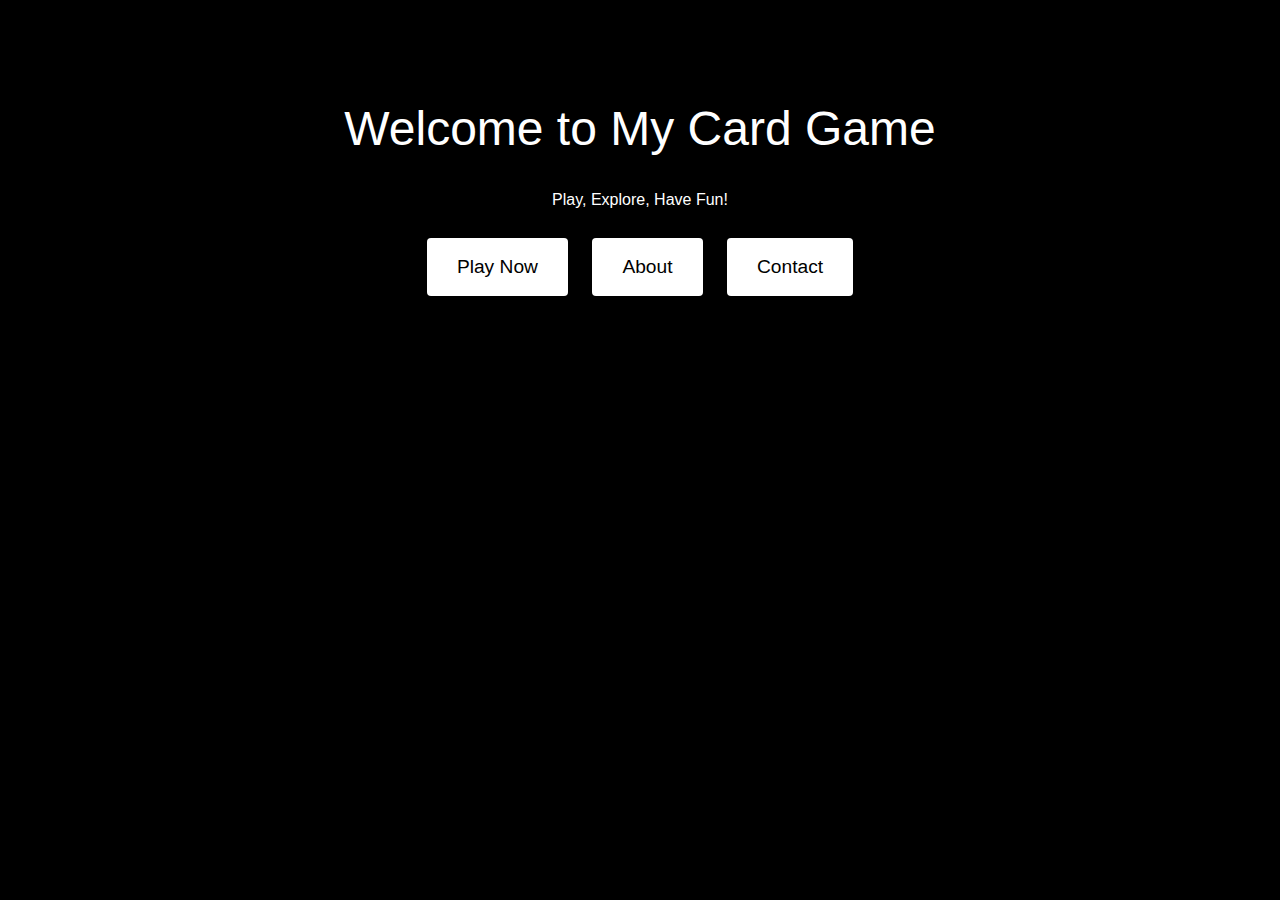
<file: static/index.html>
<!DOCTYPE html>
<html lang="en">
<head>
  <meta charset="UTF-8">
  <meta name="viewport" content="width=device-width, initial-scale=1.0">
  <title>Cards Against Humanity-like Homepage</title>
  <!-- Bootstrap CSS -->
  <link href="https://stackpath.bootstrapcdn.com/bootstrap/4.5.2/css/bootstrap.min.css" rel="stylesheet">
  <style>
    body {
      background-color: #000;
      color: #fff;
    }
    .container {
      padding-top: 100px;
      text-align: center;
    }
    h1 {
      font-size: 3em;
      margin-bottom: 30px;
    }
    .btn {
      margin: 10px;
      padding: 15px 30px;
      font-size: 1.2em;
    }
    .btn-primary {
      background-color: #fff;
      color: #000;
      border: none;
    }
  </style>
</head>
<body>

  <div class="container">
    <h1>Welcome to My Card Game</h1>
    <p>Play, Explore, Have Fun!</p>
    <div>
      <a href="#play" class="btn btn-primary">Play Now</a>
      <a href="#about" class="btn btn-primary">About</a>
      <a href="#contact" class="btn btn-primary">Contact</a>
    </div>
  </div>

  <!-- Bootstrap JS and jQuery (for Bootstrap features) -->
  <script src="https://code.jquery.com/jquery-3.5.1.slim.min.js"></script>
  <script src="https://cdn.jsdelivr.net/npm/@popperjs/core@2.10.2/dist/umd/popper.min.js"></script>
  <script src="https://stackpath.bootstrapcdn.com/bootstrap/4.5.2/js/bootstrap.min.js"></script>
</body>
</html>
</file>
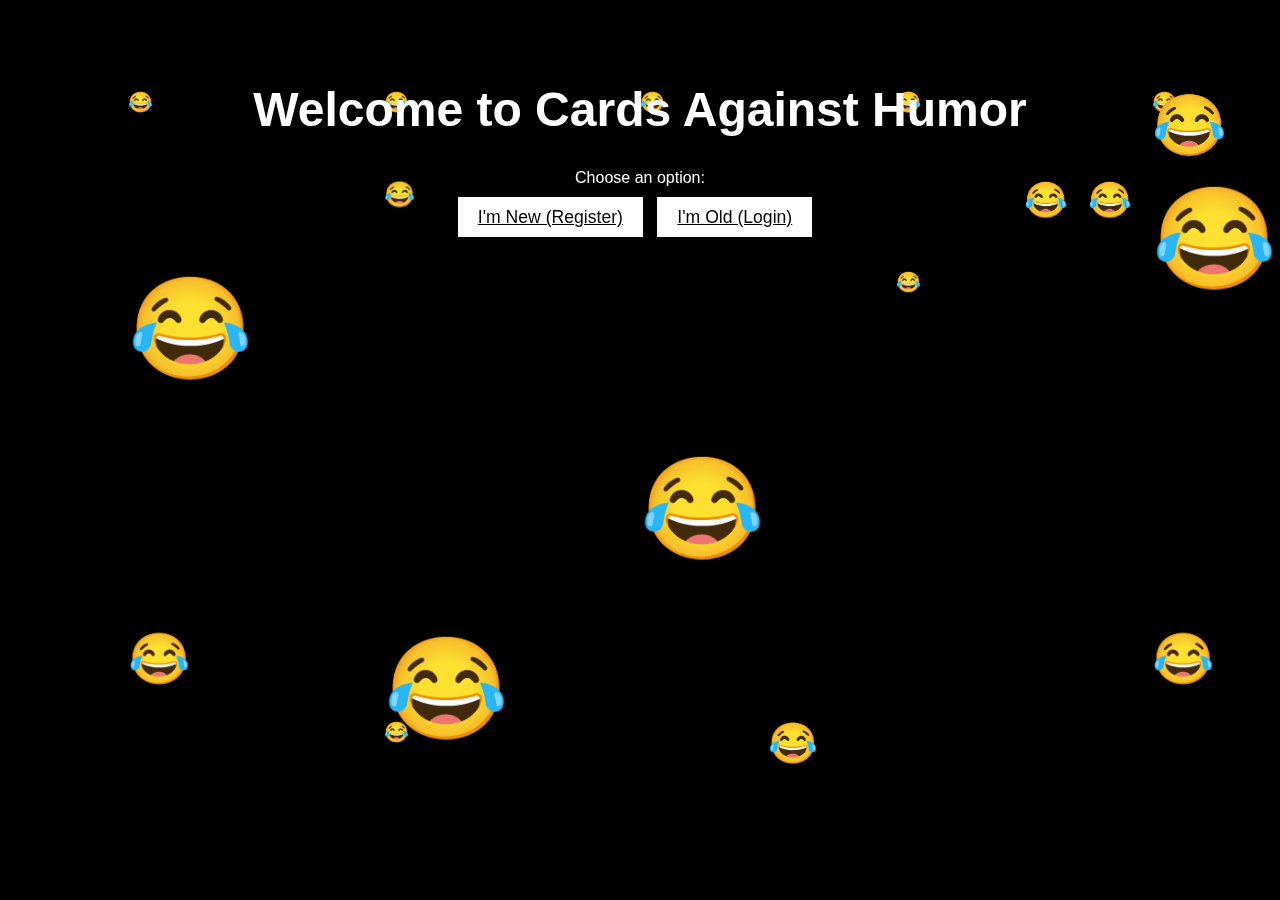
<file: templates/index.html>
<!DOCTYPE html>
<html lang="en">
<head>
  <meta charset="UTF-8">
  <meta name="viewport" content="width=device-width, initial-scale=1.0">
  <title>Home Page</title>
  <!-- sets up style elements to override bootstrap stylesheet -->
  <style>
    body {
      font-family: Arial, sans-serif;
      margin: 0;
      padding: 0;
      background-color: #000;
      color: #fff;
      text-align: center;
      padding: 50px;
    }

    .rain {
      position: fixed;
      top: 0;
      left: 0;
      width: 100%;
      height: 100%;
      pointer-events: none;
      z-index: -1;
    }

    .rain .emoji {
      position: absolute;
      animation: raining 4s linear infinite;
    }

    h1 {
      font-size: 3em;
      text-align: center;
    }

    p {
      margin-bottom: 20px;
    }

    .btn {
      background-color: #fff;
      color: #000;
      border: none;
      padding: 10px 20px;
      font-size: 1.1em;
      margin-right: 10px;
    }

    @keyframes raining {
      0% { transform: translateY(-10vh) rotate(0deg); opacity: 0; }
      50% { opacity: 1; }
      100% { transform: translateY(100vh) rotate(360deg); opacity: 0; }
    }

  </style>
  <link rel="stylesheet" href="styles.css">
</head>
<body>
  <h1>Welcome to Cards Against Humor</h1>
  <p>Choose an option:</p>
  <a href="/register" class="btn btn-primary">I'm New (Register)</a>
  <a href="/login" class="btn btn-primary">I'm Old (Login)</a>
  <!-- fun raining emoji effect! -->
  <div class="rain">
    <span class="emoji" style="top: 10%; left: 10%; font-size: 20px;">😂</span>
    <span class="emoji" style="top: 10%; left: 30%; font-size: 20px;">😂</span>
    <span class="emoji" style="top: 10%; left: 50%; font-size: 20px;">😂</span>
    <span class="emoji" style="top: 10%; left: 70%; font-size: 20px;">😂</span>
    <span class="emoji" style="top: 10%; left: 90%; font-size: 20px;">😂</span>
    <span class="emoji" style="top: 20%; left: 30%; font-size: 25px;">😂</span>
    <span class="emoji" style="top: 70%; left: 10%; font-size: 50px;">😂</span>
    <span class="emoji" style="top: 80%; left: 30%; font-size: 20px;">😂</span>
    <span class="emoji" style="top: 20%; left: 90%; font-size: 100px;">😂</span>
    <span class="emoji" style="top: 70%; left: 30%; font-size: 100px;">😂</span>
    <span class="emoji" style="top: 30%; left: 10%; font-size: 100px;">😂</span>
    <span class="emoji" style="top: 10%; left: 70%; font-size: 20px;">😂</span>
    <span class="emoji" style="top: 20%; left: 80%; font-size: 35px;">😂</span>
    <span class="emoji" style="top: 70%; left: 90%; font-size: 50px;">😂</span>
    <span class="emoji" style="top: 80%; left: 60%; font-size: 40px;">😂</span>
    <span class="emoji" style="top: 30%; left: 70%; font-size: 20px;">😂</span>
    <span class="emoji" style="top: 20%; left: 85%; font-size: 35px;">😂</span>
    <span class="emoji" style="top: 50%; left: 50%; font-size: 100px;">😂</span>
    <span class="emoji" style="top: 10%; left: 90%; font-size: 60px;">😂</span>
  </div>

</body>
</html>
</file>
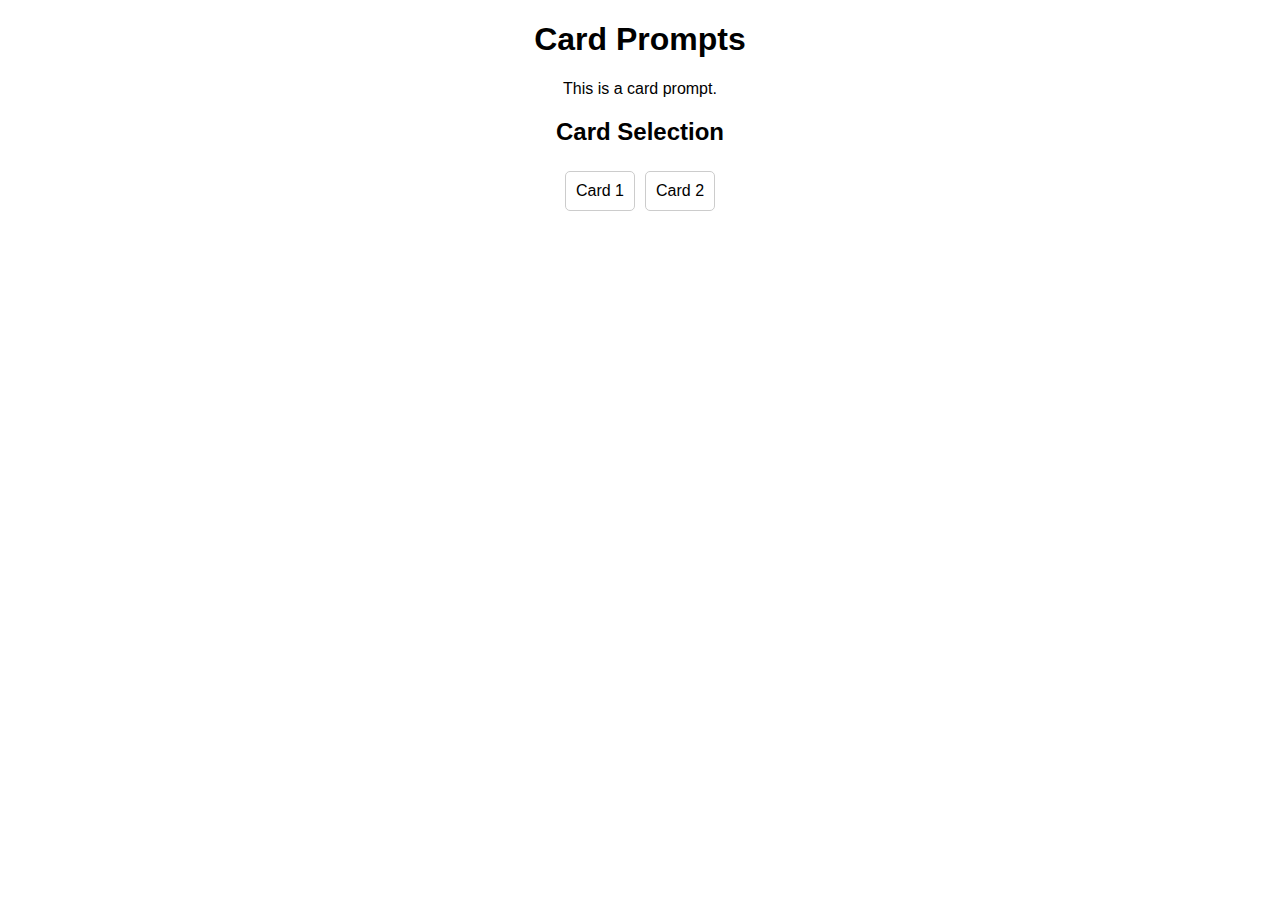
<file: static/cards.html>
<!DOCTYPE html>
<html lang="en">
<head>
    <meta charset="UTF-8">
    <title>Cards</title>
    <link rel="stylesheet" href="styles.css"> <!-- Link to your CSS file -->
</head>
<body>
    <h1>Card Prompts</h1>
    <!-- Card prompt -->
    <div class="cardPrompt">
        <p>This is a card prompt.</p>
    </div>

    <h2>Card Selection</h2>
    <!-- Cards -->
    <div class="cards">
        <div class="card">Card 1</div>
        <div class="card">Card 2</div>
        <!-- Add more cards here -->
    </div>
</body>
</html>
</file>
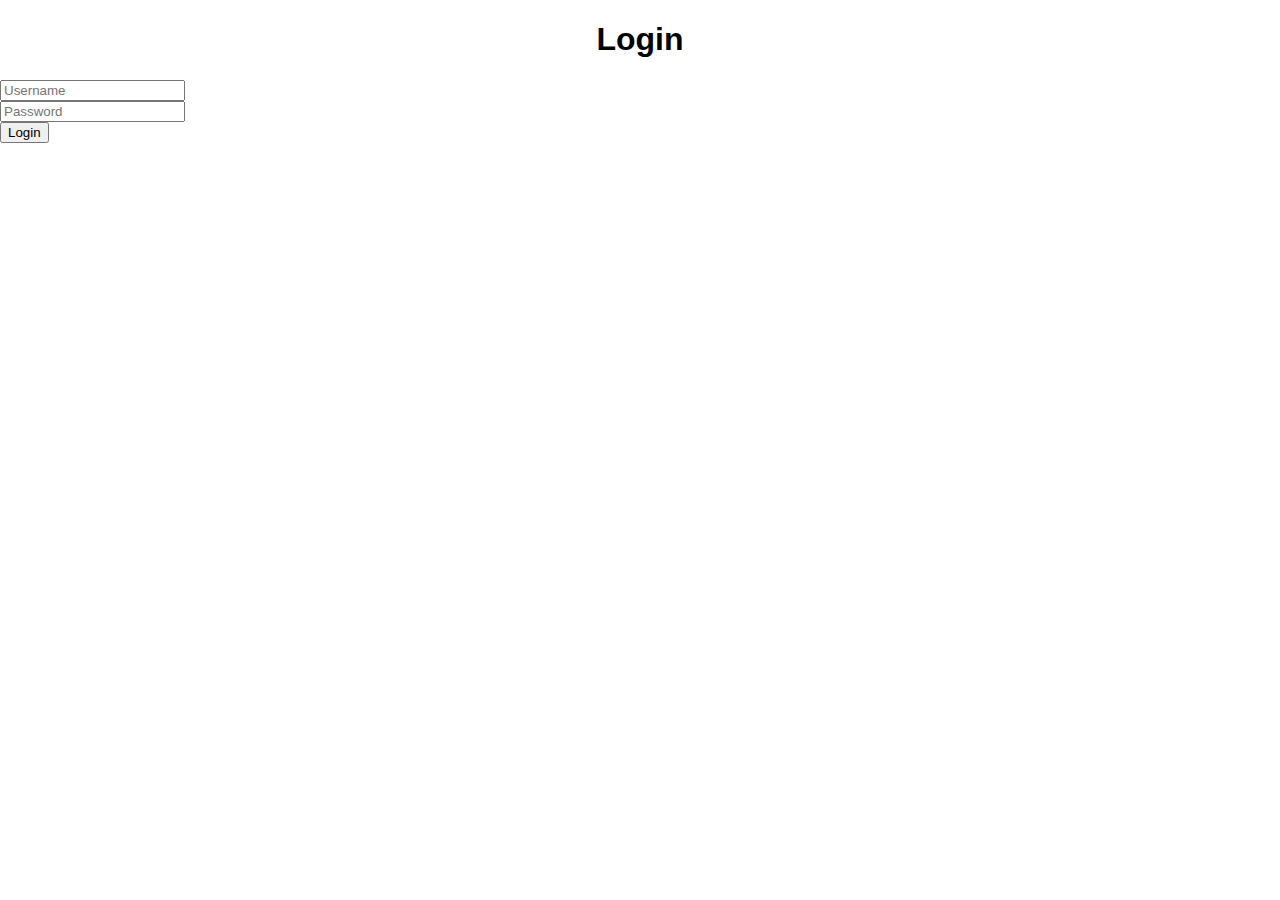
<file: static/login.html>
<!DOCTYPE html>
<html lang="en">
<head>
    <meta charset="UTF-8">
    <title>Login</title>
    <link rel="stylesheet" href="styles.css"> <!-- Link to your CSS file -->
</head>
<body>
    <h1>Login</h1>
    <!-- Login form -->
    <form action="login_process.php" method="post">
        <input type="text" name="username" placeholder="Username"><br>
        <input type="password" name="password" placeholder="Password"><br>
        <input type="submit" value="Login">
    </form>
</body>
</html>
</file>
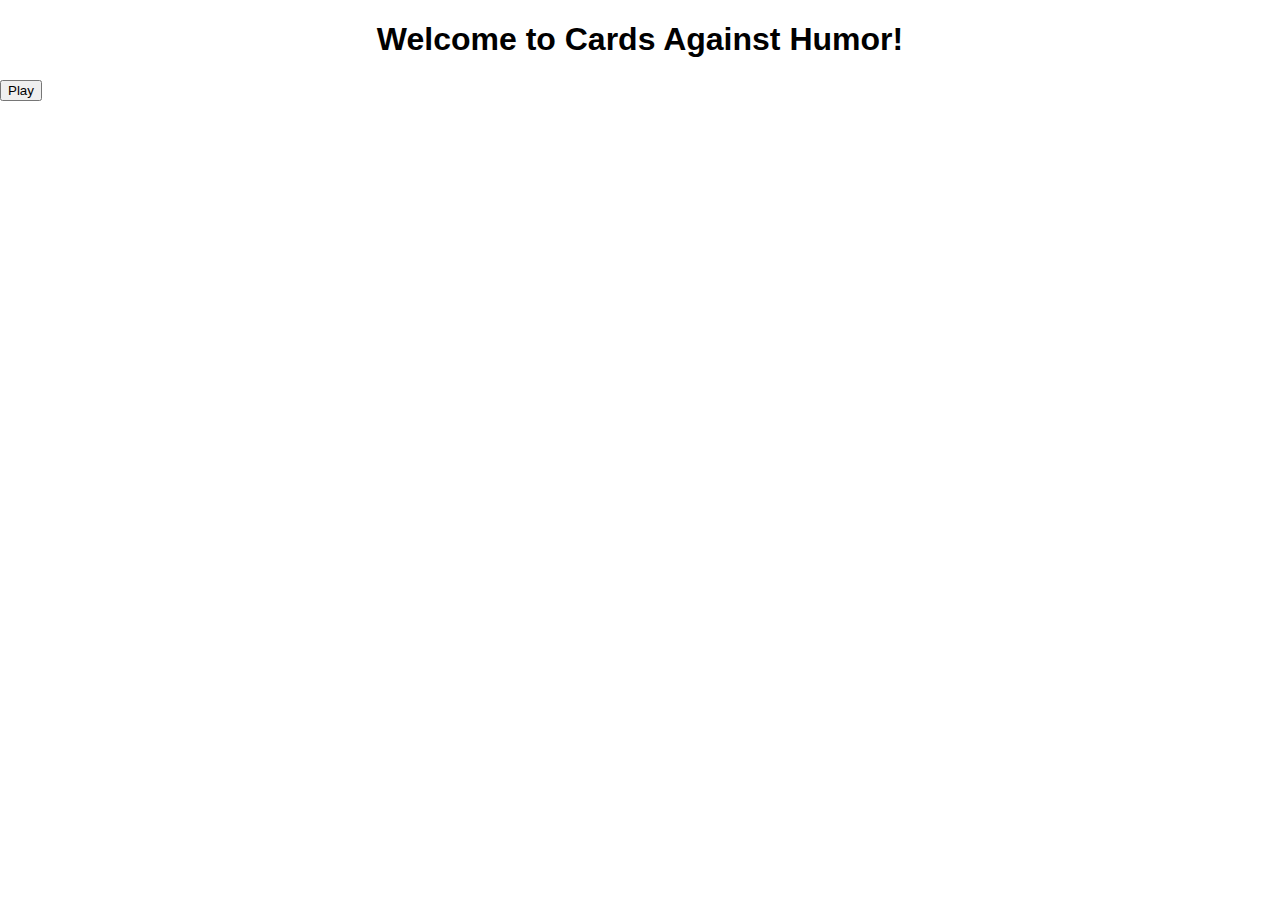
<file: static/play.html>
<!DOCTYPE html>
<html lang="en">
<head>
    <meta charset="UTF-8">
    <title>Play</title>
    <link rel="stylesheet" href="styles.css"> <!-- Link to your CSS file -->
</head>
<body>
    <h1>Welcome to Cards Against Humor!</h1>
    <!-- Play button -->
    <button id="playButton">Play</button>
</body>
</html>
</file>
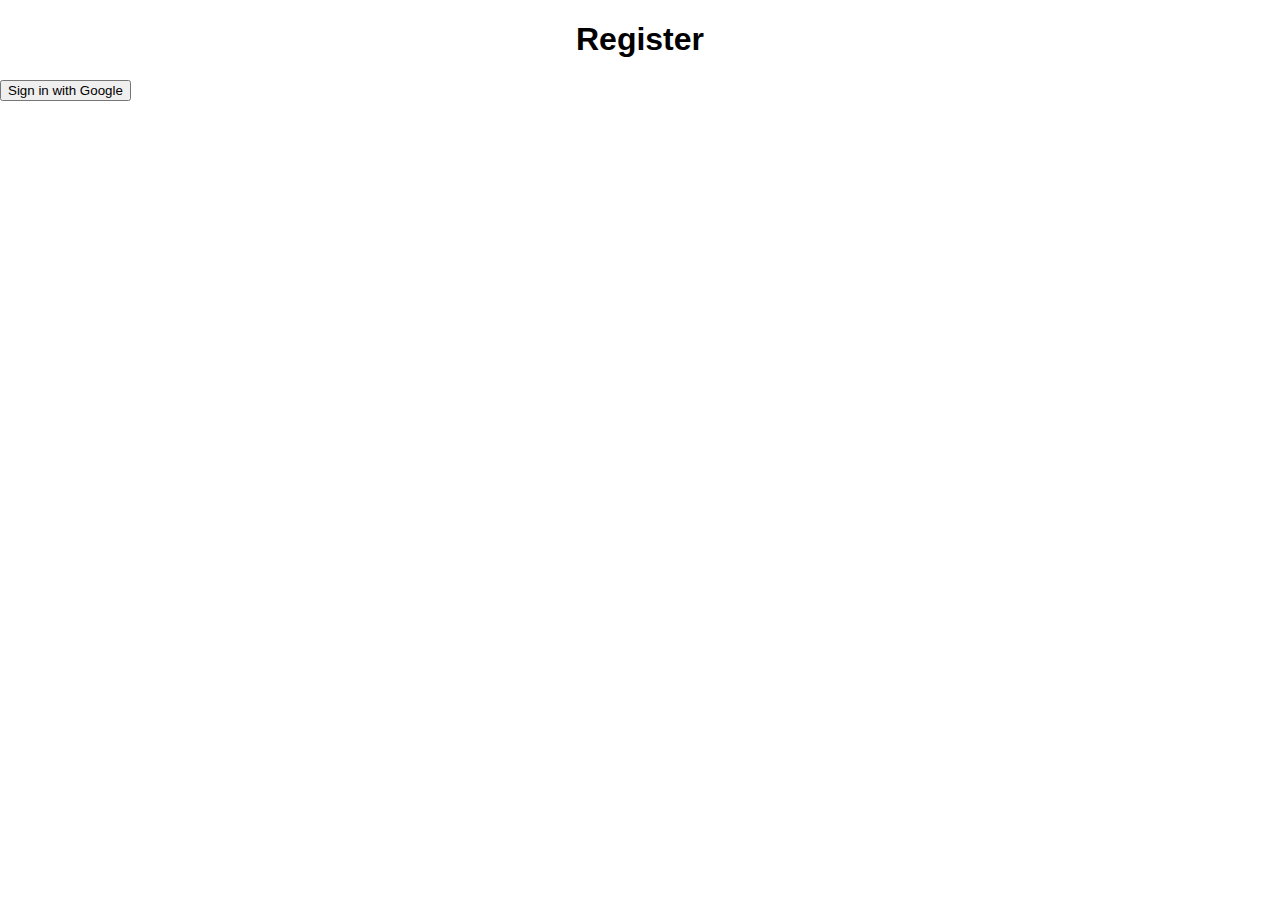
<file: static/register.html>
<!DOCTYPE html>
<html lang="en">
<head>
    <meta charset="UTF-8">
    <title>Register</title>
    <link rel="stylesheet" href="styles.css"> <!-- Link to your CSS file -->
</head>
<body>
    <h1>Register</h1>
    <!-- Sign in with Google button -->
    <button id="googleSignIn">Sign in with Google</button>
</body>
</html>
</file>
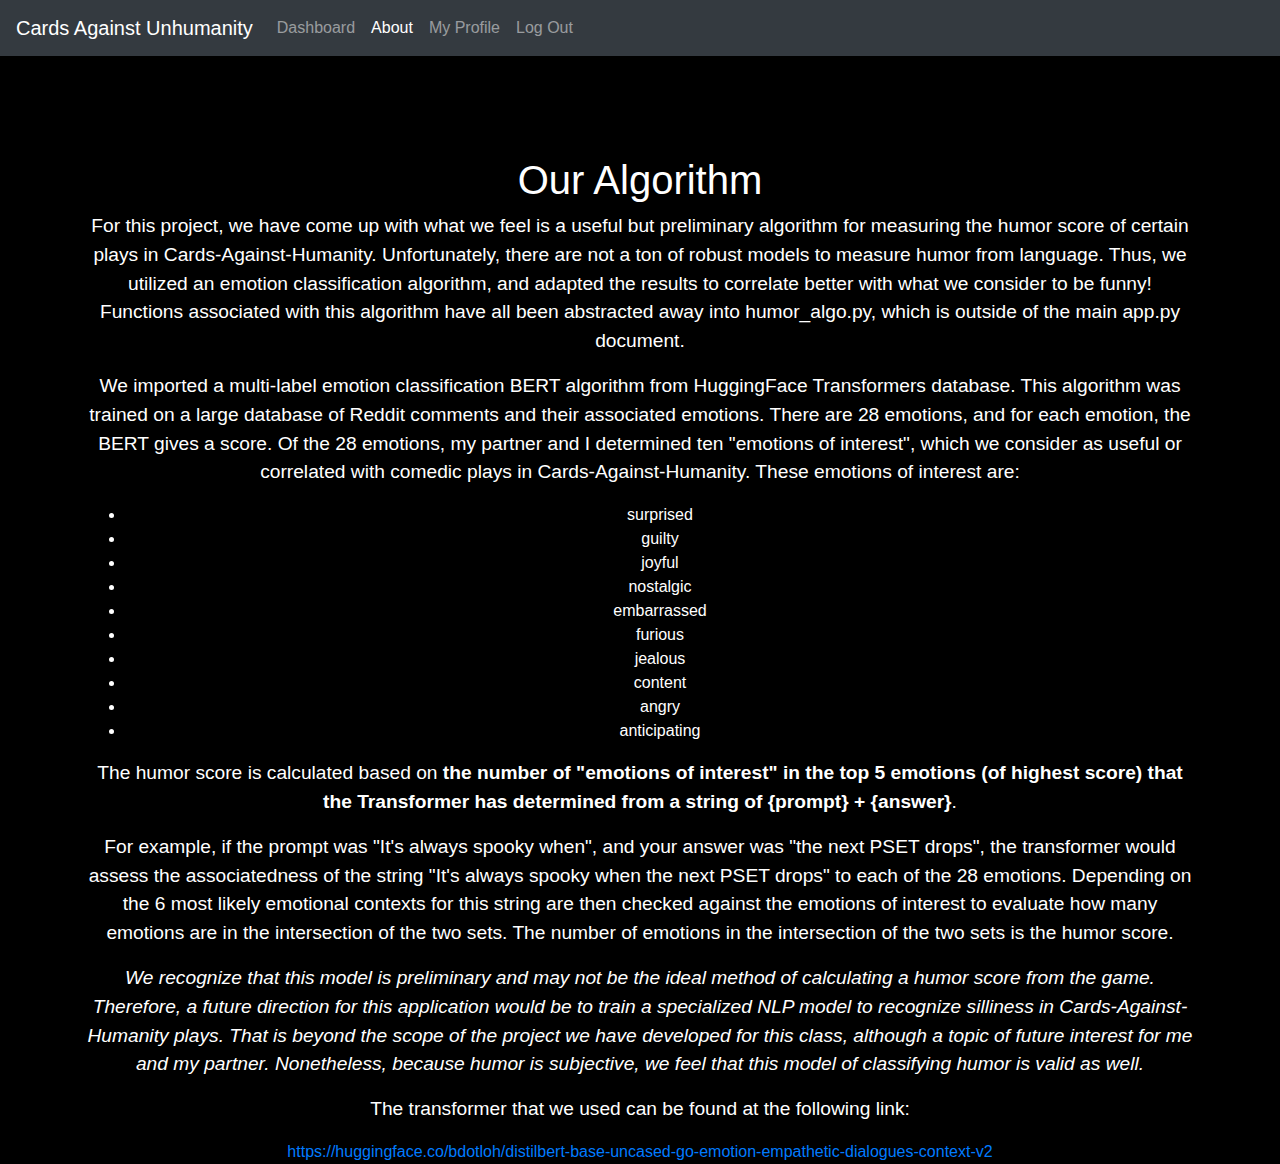
<file: templates/aboutUs.html>
<!DOCTYPE html>
<html lang="en">
<head>
    <meta charset="UTF-8">
    <title>About Us</title>
    <link rel="stylesheet" href="https://stackpath.bootstrapcdn.com/bootstrap/4.5.2/css/bootstrap.min.css">
    <!-- sets up style elements to override bootstrap stylesheet -->
    <style>
        body {
            background-color: black;
            color: white;
        }

        .container {
            text-align: center;
            margin-top: 100px;
        }

        h1 {
            font-size: 2.5em;
        }

        p {
            font-size: 1.2em;
        }

        .play-button {
            margin-top: 30px;
        }

        .play-button a {
            text-decoration: none;
            color: white;
            padding: 10px 20px;
            border: 1px solid white;
            transition: all 0.3s ease;
        }

        .play-button a:hover {
            background-color: white;
            color: black;
        }
    </style>
</head>
<body>
    <!-- Navbar -->
    <nav class="navbar navbar-expand-lg navbar-dark bg-dark">
        <a class="navbar-brand" href="#">
            Cards Against Unhumanity
        </a>
        <div class="collapse navbar-collapse" id="navbarNav">
            <ul class="navbar-nav">
                <li class="nav-item">
                    <a class="nav-link" href="/dashboard">Dashboard</a>
                </li>
                <li class="nav-item active">
                    <a class="nav-link" href="/about">About</a>
                </li>
                <li class="nav-item">
                    <a class="nav-link" href="/profile">My Profile</a>
                </li>
                <li class="nav-item">
                    <a class="nav-link" href="/logout">Log Out</a>
                </li>
            </ul>
        </div>
    </nav>
    <div class="container">
        <h1>Our Algorithm</h1>
    <p>For this project, we have come up with what we feel is a useful but preliminary algorithm for measuring the humor score of certain plays in Cards-Against-Humanity. Unfortunately, there are not a ton of robust models to measure humor from language. Thus, we utilized an emotion classification algorithm, and adapted the results to correlate better with what we consider to be funny! Functions associated with this algorithm have all been abstracted away into humor_algo.py, which is outside of the main app.py document.</p>

    <p>We imported a multi-label emotion classification BERT algorithm from HuggingFace Transformers database. This algorithm was trained on a large database of Reddit comments and their associated emotions. There are 28 emotions, and for each emotion, the BERT gives a score. Of the 28 emotions, my partner and I determined ten "emotions of interest", which we consider as useful or correlated with comedic plays in Cards-Against-Humanity. These emotions of interest are:</p>

    <ul>
        <li>surprised</li>
        <li>guilty</li>
        <li>joyful</li>
        <li>nostalgic</li>
        <li>embarrassed</li>
        <li>furious</li>
        <li>jealous</li>
        <li>content</li>
        <li>angry</li>
        <li>anticipating</li>
    </ul>

    <p>The humor score is calculated based on <strong>the number of "emotions of interest" in the top 5 emotions (of highest score) that the Transformer has determined from a string of {prompt} + {answer}</strong>.</p>

    <p>For example, if the prompt was "It's always spooky when", and your answer was "the next PSET drops", the transformer would assess the associatedness of the string "It's always spooky when the next PSET drops" to each of the 28 emotions. Depending on the 6 most likely emotional contexts for this string are then checked against the emotions of interest to evaluate how many emotions are in the intersection of the two sets. The number of emotions in the intersection of the two sets is the humor score.</p>

    <p><em>We recognize that this model is preliminary and may not be the ideal method of calculating a humor score from the game. Therefore, a future direction for this application would be to train a specialized NLP model to recognize silliness in Cards-Against-Humanity plays. That is beyond the scope of the project we have developed for this class, although a topic of future interest for me and my partner. Nonetheless, because humor is subjective, we feel that this model of classifying humor is valid as well.</em></p>

    <p>The transformer that we used can be found at the following link:</p>

    <a href="https://huggingface.co/bdotloh/distilbert-base-uncased-go-emotion-empathetic-dialogues-context-v2">https://huggingface.co/bdotloh/distilbert-base-uncased-go-emotion-empathetic-dialogues-context-v2</a>
    </div>
    

</body>
</html>
</file>
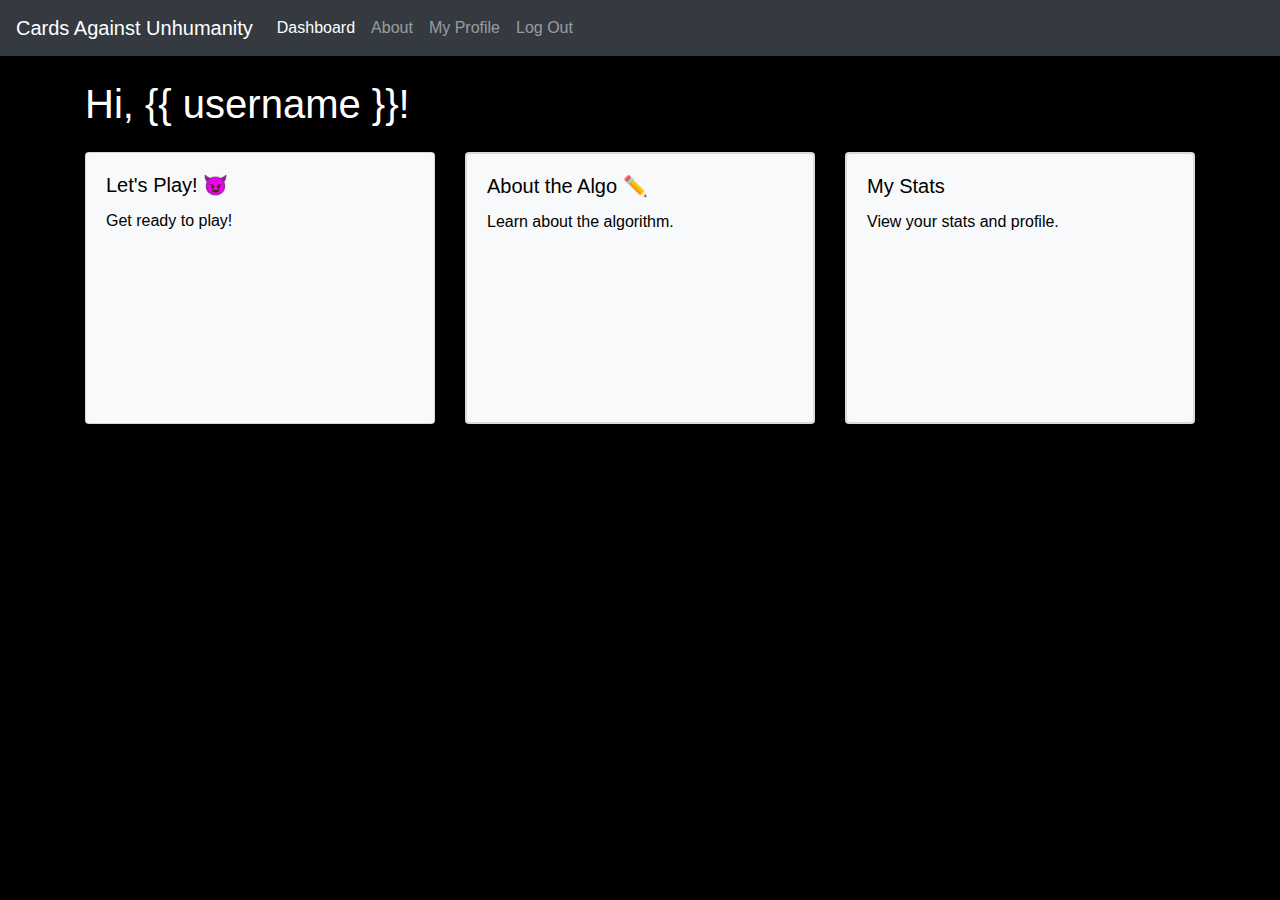
<file: templates/dashboard.html>
<!DOCTYPE html>
<html lang="en">
<head>
    <meta charset="UTF-8">
    <title>Dashboard</title>
    <!-- Bootstrap CSS -->
    <link rel="stylesheet" href="https://stackpath.bootstrapcdn.com/bootstrap/4.5.2/css/bootstrap.min.css">
    <!-- sets up style elements to override bootstrap stylesheet -->
    <style>
        body {
            background-color: black; /* Set background color to black */
            color: white; /* Set text color to white */
        }

        /* Ensure all cards have the same height */
        .card {
            min-height: 270px; /* Set a minimum height for the cards */
            background-color: white;
            color: black;
            height: 100%; /* Use 100% height for consistent box size */
        }
    </style>
</head>
<body>

    <!-- Navbar -->
    <nav class="navbar navbar-expand-lg navbar-dark bg-dark">
        <a class="navbar-brand" href="#">
            Cards Against Unhumanity
        </a>
        <div class="collapse navbar-collapse" id="navbarNav">
            <ul class="navbar-nav">
                <li class="nav-item active">
                    <a class="nav-link" href="#">Dashboard</a>
                </li>
                <li class="nav-item">
                    <a class="nav-link" href="/about">About</a>
                </li>
                <li class="nav-item">
                    <a class="nav-link" href="/profile">My Profile</a>
                </li>
                <li class="nav-item">
                    <a class="nav-link" href="/logout">Log Out</a>
                </li>
            </ul>
        </div>
    </nav>

    <!-- Greeting -->
    <div class="container mt-4">
        <h1>Hi, {{ username }}!</h1>
    </div>

    <!-- Cards -->
    <div class="container mt-4">
        <div class="row">
            <div class="col-md-4 mb-4">
                <a href="/instructions" class="card bg-light text-decoration-none"> <!-- Anchor tag for linking -->
                    <div class="card-body">
                        <h5 class="card-title">Let's Play! 😈</h5>
                        <p class="card-text">Get ready to play!</p>
                    </div>
                </a>
            </div>
            <div class="col-md-4 mb-4">
                <div class="card bg-light">
                    <a href="/about" class="card bg-light text-decoration-none"> <!-- Anchor tag for linking -->
                    <div class="card-body">
                        <h5 class="card-title">About the Algo ✏️</h5>
                        <p class="card-text">Learn about the algorithm.</p>
                    </div>
                    </a>
                </div>
            </div>
            <div class="col-md-4 mb-4">
                <div class="card bg-light">
                    <a href="/profile" class="card bg-light text-decoration-none">
                    <div class="card-body">
                        <h5 class="card-title">My Stats </h5>
                        <p class="card-text">View your stats and profile.</p>
                    </div>
                    </a>
                </div>
            </div>
        </div>
    </div>
</body>
</html>
</file>
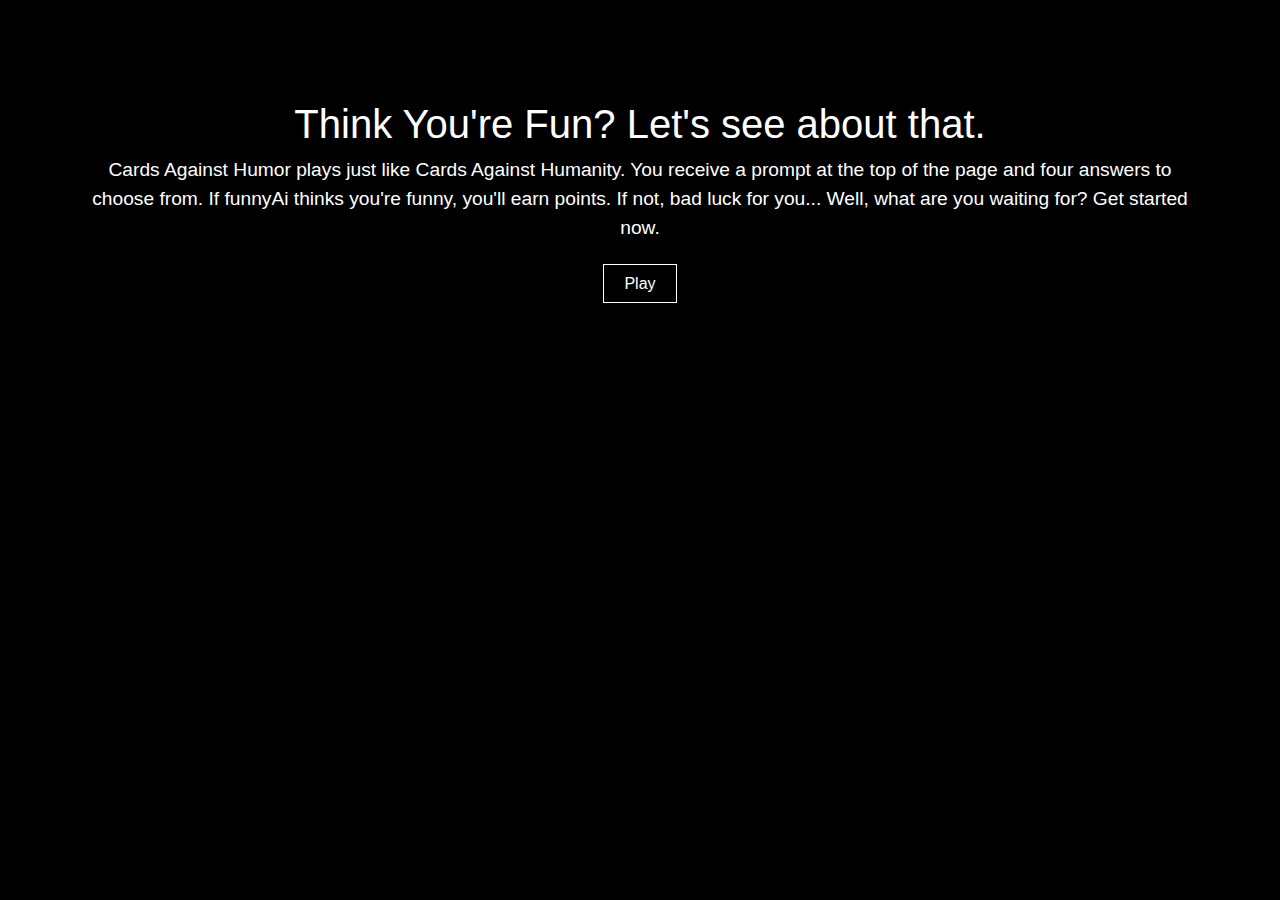
<file: templates/instructions.html>
<!DOCTYPE html>
<html lang="en">
<head>
    <meta charset="UTF-8">
    <title>Instructions</title>
    <link rel="stylesheet" href="https://stackpath.bootstrapcdn.com/bootstrap/4.5.2/css/bootstrap.min.css">
    <!-- sets up style elements to override bootstrap stylesheet -->
    <style>
        body {
            background-color: black;
            color: white;
        }

        .container {
            text-align: center;
            margin-top: 100px;
        }

        h1 {
            font-size: 2.5em;
        }

        p {
            font-size: 1.2em;
        }

        .play-button {
            margin-top: 30px;
        }

        .play-button a {
            text-decoration: none;
            color: white;
            padding: 10px 20px;
            border: 1px solid white;
            transition: all 0.3s ease;
        }

        .play-button a:hover {
            background-color: white;
            color: black;
        }
    </style>
</head>
<!-- intro text and play button -->
<body>
    <div class="container">
        <h1>Think You're Fun? Let's see about that.</h1>
        <p>
            Cards Against Humor plays just like Cards Against Humanity.
            You receive a prompt at the top of the page and four answers to choose from.
            If funnyAi thinks you're funny, you'll earn points. If not, bad luck for you...
            Well, what are you waiting for? Get started now.
        </p>
        <div class="play-button">
            <a href="/question">Play</a>
        </div>
    </div>

</body>
</html>
</file>
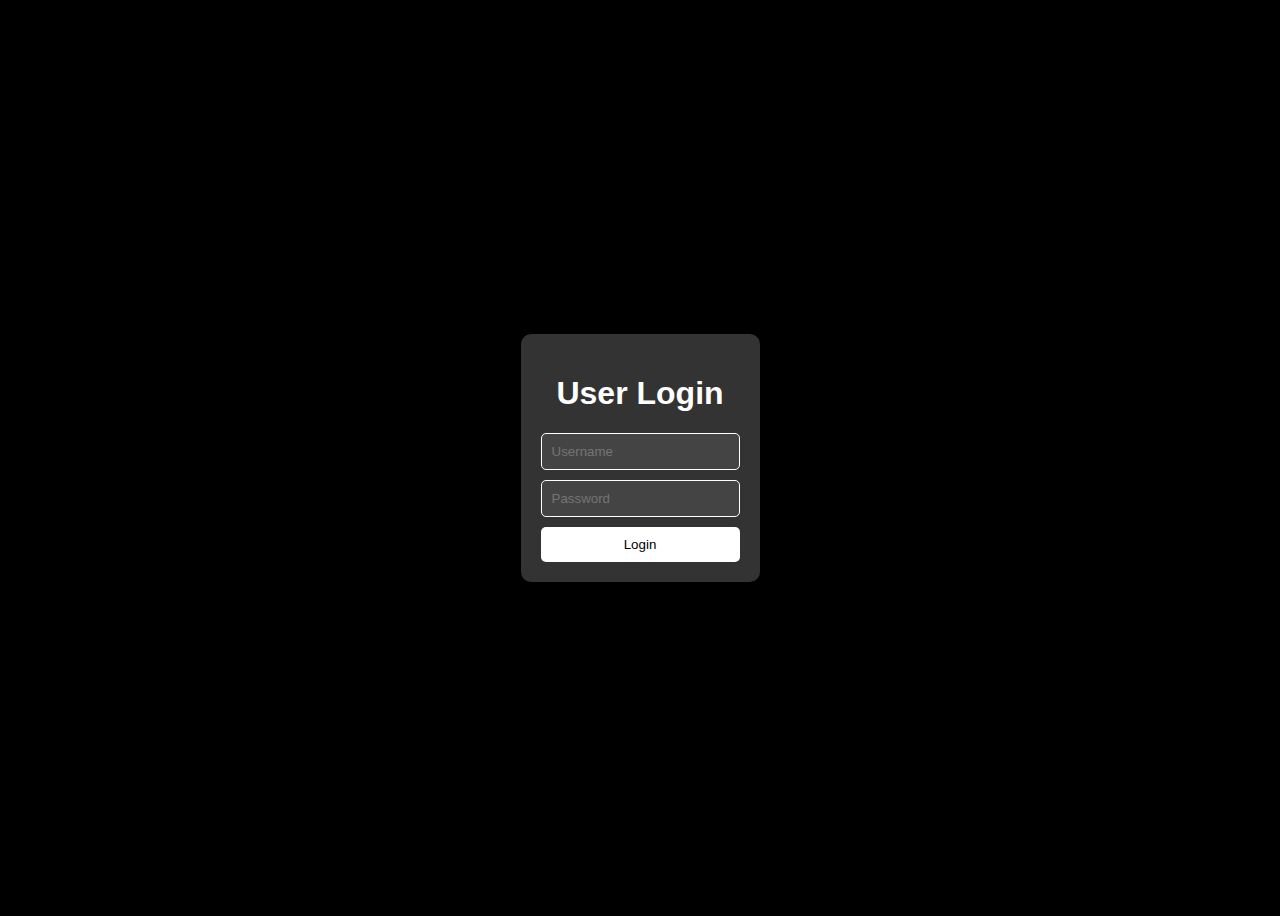
<file: templates/login.html>
<!DOCTYPE html>
<html lang="en">
<head>
    <meta charset="UTF-8">
    <title>User Login</title>
    <!-- sets up style elements to override bootstrap stylesheet -->
    <style>
        body {
            background-color: #000;
            color: #fff;
            font-family: 'Arial', sans-serif;
            display: flex;
            justify-content: center;
            align-items: center;
            height: 100vh;
        }

        .login-card {
            background-color: #333;
            color: #fff;
            padding: 20px;
            border-radius: 10px;
            box-shadow: 0 0 10px rgba(0, 0, 0, 0.5);
        }

        .login-card h1 {
            text-align: center;
        }

        .login-form {
            display: flex;
            flex-direction: column;
        }

        .login-form input[type="text"],
        .login-form input[type="password"] {
            margin-bottom: 10px;
            padding: 10px;
            border: 1px solid #fff;
            border-radius: 5px;
            background-color: #444;
            color: #fff;
        }

        .login-form button {
            padding: 10px;
            border: none;
            border-radius: 5px;
            background-color: #fff;
            color: #000;
            cursor: pointer;
        }
    </style>
</head>
<!-- login form and button -->
<body>
    <div class="login-card">
        <h1>User Login</h1>
        <form class="login-form" method="POST" action="/login">
            <input type="text" name="username" placeholder="Username" required>
            <input type="password" name="password" placeholder="Password" required>
            <button type="submit">Login</button>
        </form>
    </div>
</body>
</html>
</file>
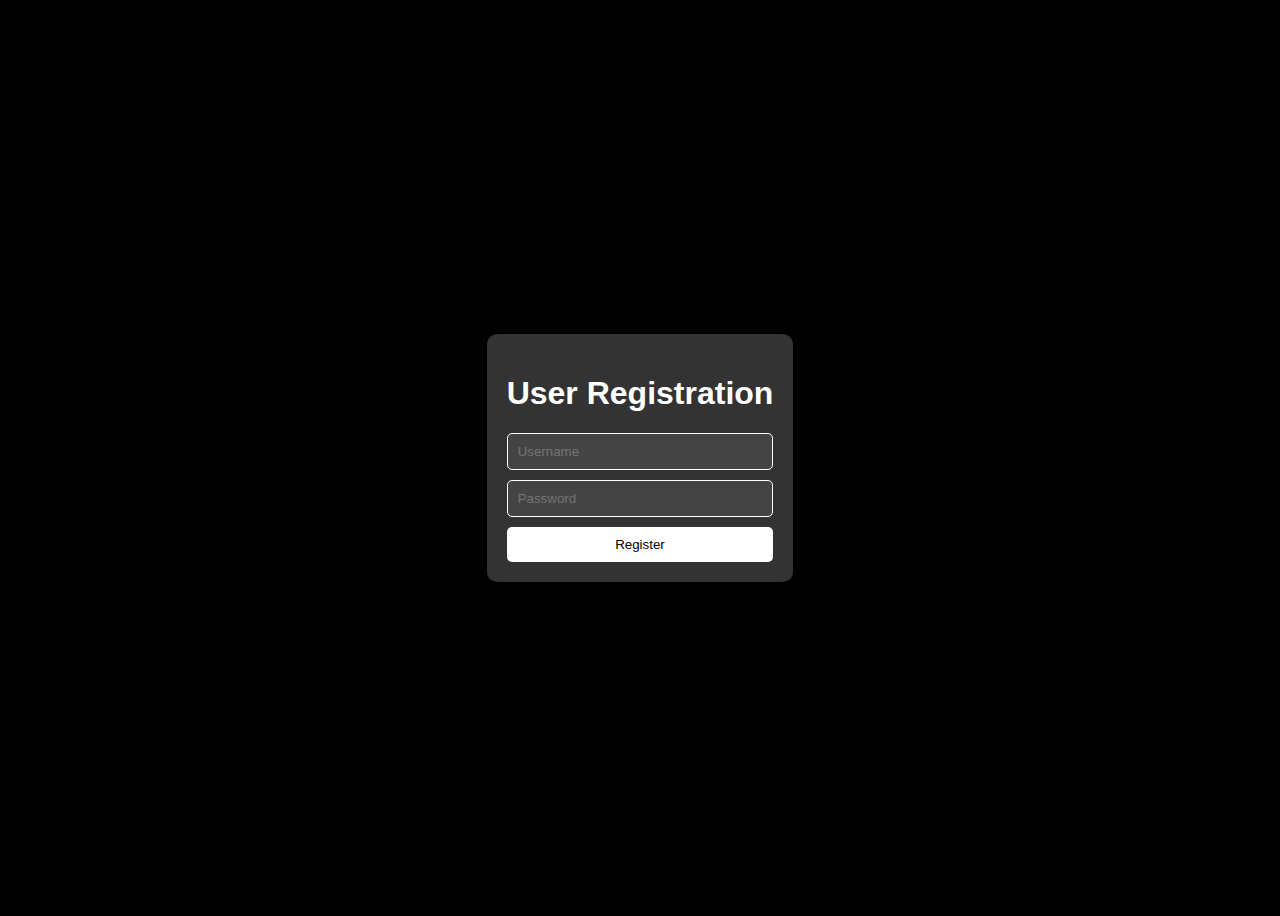
<file: templates/register.html>
<!DOCTYPE html>
<html lang="en">
<head>
    <meta charset="UTF-8">
    <title>User Registration</title>
    <!-- sets up style elements to override bootstrap stylesheet -->
    <style>
        body {
            background-color: #000;
            color: #fff;
            font-family: 'Arial', sans-serif;
            display: flex;
            justify-content: center;
            align-items: center;
            height: 100vh;
        }

        .register-card {
            background-color: #333;
            color: #fff;
            padding: 20px;
            border-radius: 10px;
            box-shadow: 0 0 10px rgba(0, 0, 0, 0.5);
        }

        .register-card h1 {
            text-align: center;
        }

        .register-form {
            display: flex;
            flex-direction: column;
        }

        .register-form input[type="text"],
        .register-form input[type="password"] {
            margin-bottom: 10px;
            padding: 10px;
            border: 1px solid #fff;
            border-radius: 5px;
            background-color: #444;
            color: #fff;
        }

        .register-form button {
            padding: 10px;
            border: none;
            border-radius: 5px;
            background-color: #fff;
            color: #000;
            cursor: pointer;
        }
    </style>
</head>
<!-- registration form -->
<body>
    <div class="register-card">
        <h1>User Registration</h1>
        <form class="register-form" method="POST" action="/register">
            <input type="text" name="username" placeholder="Username" required>
            <input type="password" name="password" placeholder="Password" required>
            <button type="submit">Register</button>
        </form>
    </div>
</body>
</html>
</file>
<file: templates/styles.css>
/* Basic styles for cards and layout */


body {
    font-family: Arial, sans-serif;
    margin: 0;
    padding: 0;
    background-color: black;
    color: white;
    text-align: center;
    padding: 50px;
}


h1, h2 {
    text-align: center;

}

.card {
            height: 100%; /* Use 100% height for consistent box size */
        }


h1 {
  font-size: 3em;
}

.btn {
  background-color: #fff;
  color: #000;
  border: none;
  padding: 10px 20px;
  font-size: 1.1em;
  margin-right: 10px;
}

/* Styles for cards */
/* .cardPrompt {
    text-align: center;
    margin-bottom: 20px;
}

.cards {
    display: flex;
    justify-content: center;
    flex-wrap: wrap;
}

.card {
    border: 1px solid #ccc;
    border-radius: 5px;
    padding: 10px;
    margin: 5px;
    cursor: pointer;
} */

/* Add a black background color to the top navigation */
.topnav {
    background-color: #333;
    overflow: hidden;
  }
  
  /* Style the links inside the navigation bar */
  .topnav a {
    float: left;
    display: block;
    color: #f2f2f2;
    text-align: center;
    padding: 14px 16px;
    text-decoration: none;
    font-size: 17px;
  }
  
  /* Change the color of links on hover */
  .topnav a:hover {
    background-color: #ddd;
    color: black;
  }
  
  /* Add an active class to highlight the current page */
  .topnav a.active {
    background-color: #04AA6D;
    color: white;
  }

/* The "responsive" class is added to the topnav with JavaScript when the user clicks on the icon. This class makes the topnav look good on small screens (display the links vertically instead of horizontally) */
@media screen and (max-width: 1200px) {
    .topnav.responsive {position: relative;}
    .topnav.responsive a.icon {
        position: absolute;
        right: 0;
        top: 0;
    }
    .topnav.responsive a {
        float: none;
        display: block;
        text-align: left;
    }
}
</file>
<file: static/styles.css>
/* Basic styles for cards and layout */
body {
    font-family: Arial, sans-serif;
    margin: 0;
    padding: 0;
}

h1, h2 {
    text-align: center;
}

/* Styles for cards */
.cardPrompt {
    text-align: center;
    margin-bottom: 20px;
}

.cards {
    display: flex;
    justify-content: center;
    flex-wrap: wrap;
}

.card {
    border: 1px solid #ccc;
    border-radius: 5px;
    padding: 10px;
    margin: 5px;
    cursor: pointer;
}
</file>
